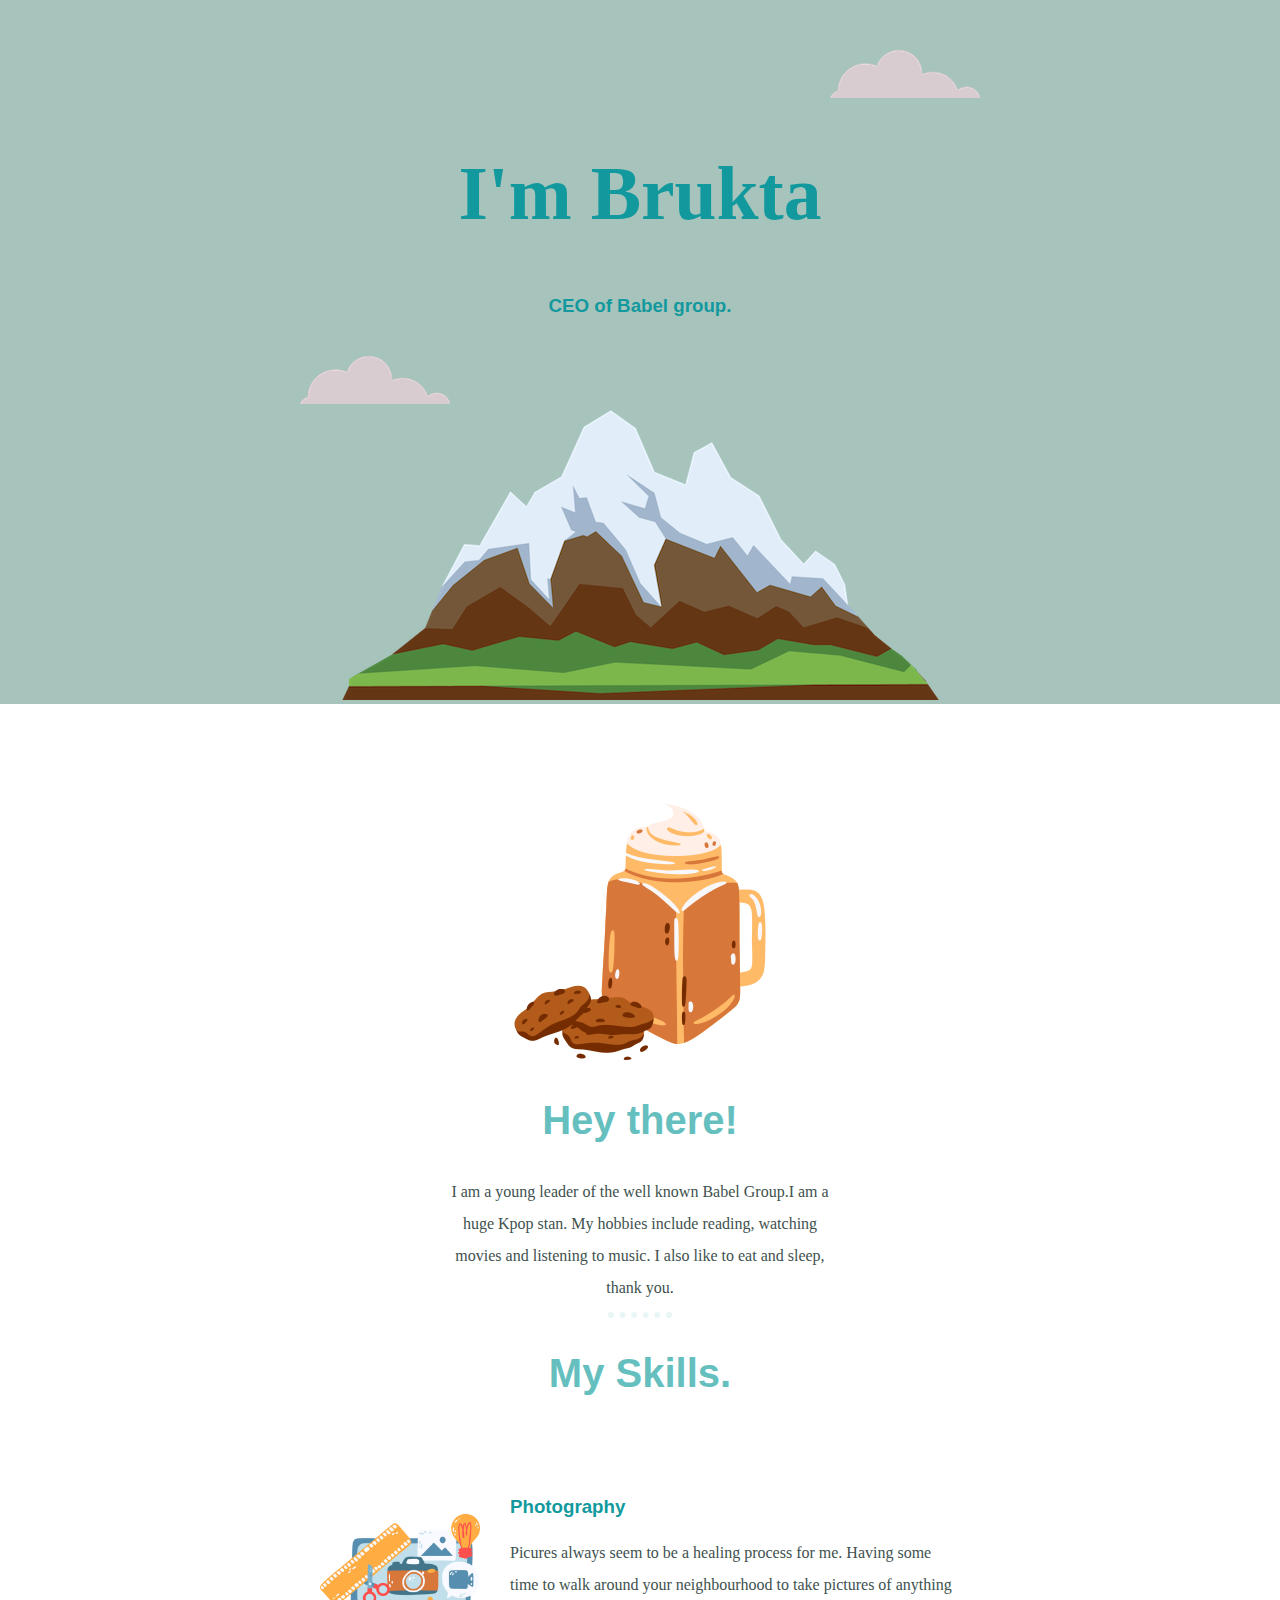
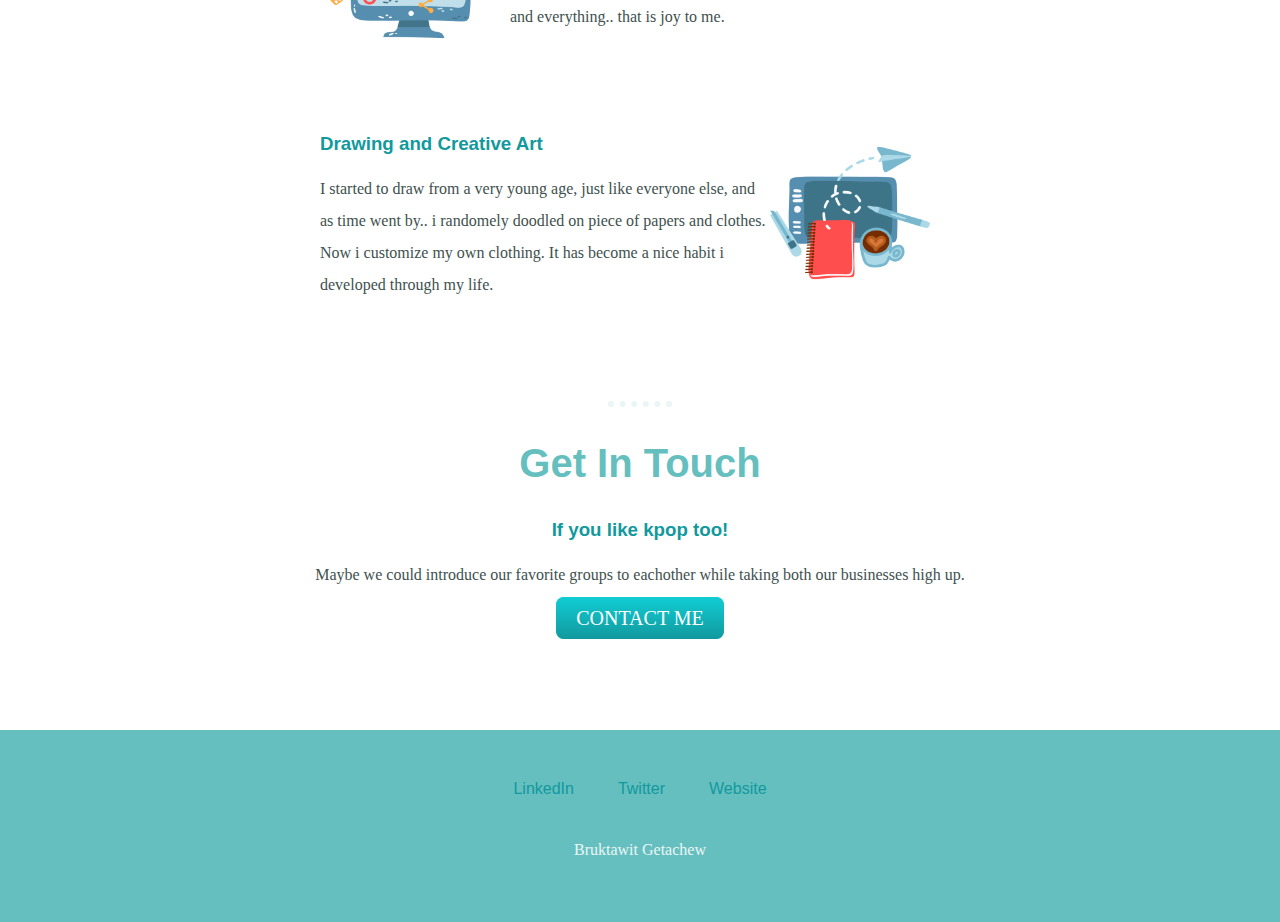
<file: index.html>
<!DOCTYPE html>
<html>

<head>
  <meta charset="utf-8">
  <title>Brukta</title>
  <link rel="stylesheet" href="css/styles.css">
  <link rel="icon" href="favicon (1).ico" <link herf="https://fonts.google.com/share?selection.family=Merriweather:wght@300%7CMontserrat:ital,wght@1,200%7CSacramento" rel="stylesheet">
</head>

<body>
  <div class="top-container">
    <img class="top-cloud" src="images/cloud.png" alt="cloud-img">
    <h1>I'm Brukta</h1>
    <h3><p>
      CEO of Babel group.
    </p></h3>
    <img class="bottom-cloud" src="images/cloud.png" alt="cloud-img">
    <img src="images/mountain.png" alt="mountain-img">
  </div>
  <div class="middle-container">
    <div class="profile">
      <img src="images/frappe.png" alt="frappe">
      <h2>Hey there!</h2>
      <p class="intro">I am a young leader of the well known Babel Group.I am a huge Kpop stan. My hobbies include reading, watching movies and listening to music. I also like to eat and sleep, thank you.  </p>
    </div>
    <hr>
    <div class="skills">
      <h2>My Skills.</h2>
      <div class="skill-row">
        <img class="code-img" src="images/camera.png" alt="camera">
        <h3>Photography</h3>
        <p>Picures always seem to be a healing process for me. Having some time to walk around your neighbourhood to take pictures of anything and everything.. that is joy to me.</p>
      </div>
      <div class="skill-row">
        <img class="yes-img" src="images/yes.png" alt="">
        <h3>Drawing and Creative Art</h3>
        <p>I started to draw from a very young age, just like everyone else, and as time went by..  i randomely doodled on piece of papers and clothes. Now i customize my own clothing. It has become a nice habit i developed through my life.</p>
      </div>
    </div>
    <hr>
    <div class="contact-me">
      <h2>Get In Touch</h2>
      <h3>If you like kpop too!</h3>
      <p>Maybe we could introduce our favorite groups to eachother while taking both our businesses high up.</p>
      <a class="btn" href="mailto:bruktigetachew14@email.com">CONTACT ME</a>
    </div>
  </div>


  <div class="bottom-container">
    <a class="footer-link" href="https://www.linkedin.com/">LinkedIn</a>
    <a class="footer-link" href="https://twitter.com/">Twitter</a>
    <a class="footer-link" href="https://www.appbrewery.co/">Website</a>
    <p class="copyright">Bruktawit Getachew</p>
  </div>
</body>

</html>
</file>
<file: css/styles.css>
body{
  color: #40514E;
  margin:0;
  text-align:center;
  font-family:'Merriweather', serif;
  font-size: 100%
}

h1{
  color: #11999E;
  font-size: 4.722rem;
  line-height: 2
  margin:50px auto 0 auto;
  font-family: 'Sacramento', cursive;
}
h2 {
  color:#66BFBF;
  font-family: 'Monserrat', sans-serif;
  font-size:2.5rem;
  font weight: normal;
}
h3 {
  color:#11999E;
  font-family: 'Montserrat', sans-serif;
}
p {
  line-height: 2;
}

hr {
   border: dotted #EAF6F6 6px;
   border-bottom: none;
   width: 4%;
}

a {
  color: #11999E;
  font-family: 'Montserrat', sans-serif;
  margin: 10px 20px;
  text-decoration: none;
}

a:hover {
  color: #EAF6F6;
}
.top-container  {
   background-color: #A7C4BC;
   position: relative;
   padding-top: 100px;
}
.middle-container {
  margin: 100px 0;
}
.bottom-container {
  background-color: #66BFBF;
  padding: 50px 0 20px;
}

.skill-row {
width: 50%;
margin:100px auto 100px auto;
text-align: left;
  }

.intro {
  width: 30%;
  margin: auto;
}

.contact-message {
  width: 30%;
  margin: 40px auto 40px auto;
}

.copyright {
  color: #EAF6F6;
  font-size: 1.00rem;
  padding: 20px 0;
}

  .top-cloud  {
    position: absolute;
    right: 300px;
    top: 50px;
  }

  .bottom-cloud  {
     position: absolute;
     left: 300px;
     bottom: 300px;
  }

  .code-img {
    width: 25%;
    float: left;
    margin-right: 30px;
  }

.yes-img {
  width: 25%;
  float: right;
  margin-right: 30px;
}

.btn {
  background: #11CDD4;
  background-image: -webkit-linear-gradient(top, #11CDD4, #11999E);
  background-image: -moz-linear-gradient(top, #11CDD4, #11999E);
  background-image: -ms-linear-gradient(top, #11CDD4, #11999E);
  background-image: -o-linear-gradient(top, #11CDD4, #11999E);
  background-image: linear-gradient(to bottom, #11CDD4, #11999E);
  -webkit-border-radius: 8;
  -moz-border-radius: 8;
  border-radius: 8px;
  font-family: Montserrat;
  color: #ffffff;
  font-size: 20px;
  padding: 10px 20px 10px 20px;
  text-decoration: none;
}

.btn:hover {
  background: #30e3cb;
  background-image: -webkit-linear-gradient(top, #30e3cb, #2bc4ad);
  background-image: -moz-linear-gradient(top, #30e3cb, #2bc4ad);
  background-image: -ms-linear-gradient(top, #30e3cb, #2bc4ad);
  background-image: -o-linear-gradient(top, #30e3cb, #2bc4ad);
  background-image: linear-gradient(to bottom, #30e3cb, #2bc4ad);
  text-decoration: none;
}
</file>
